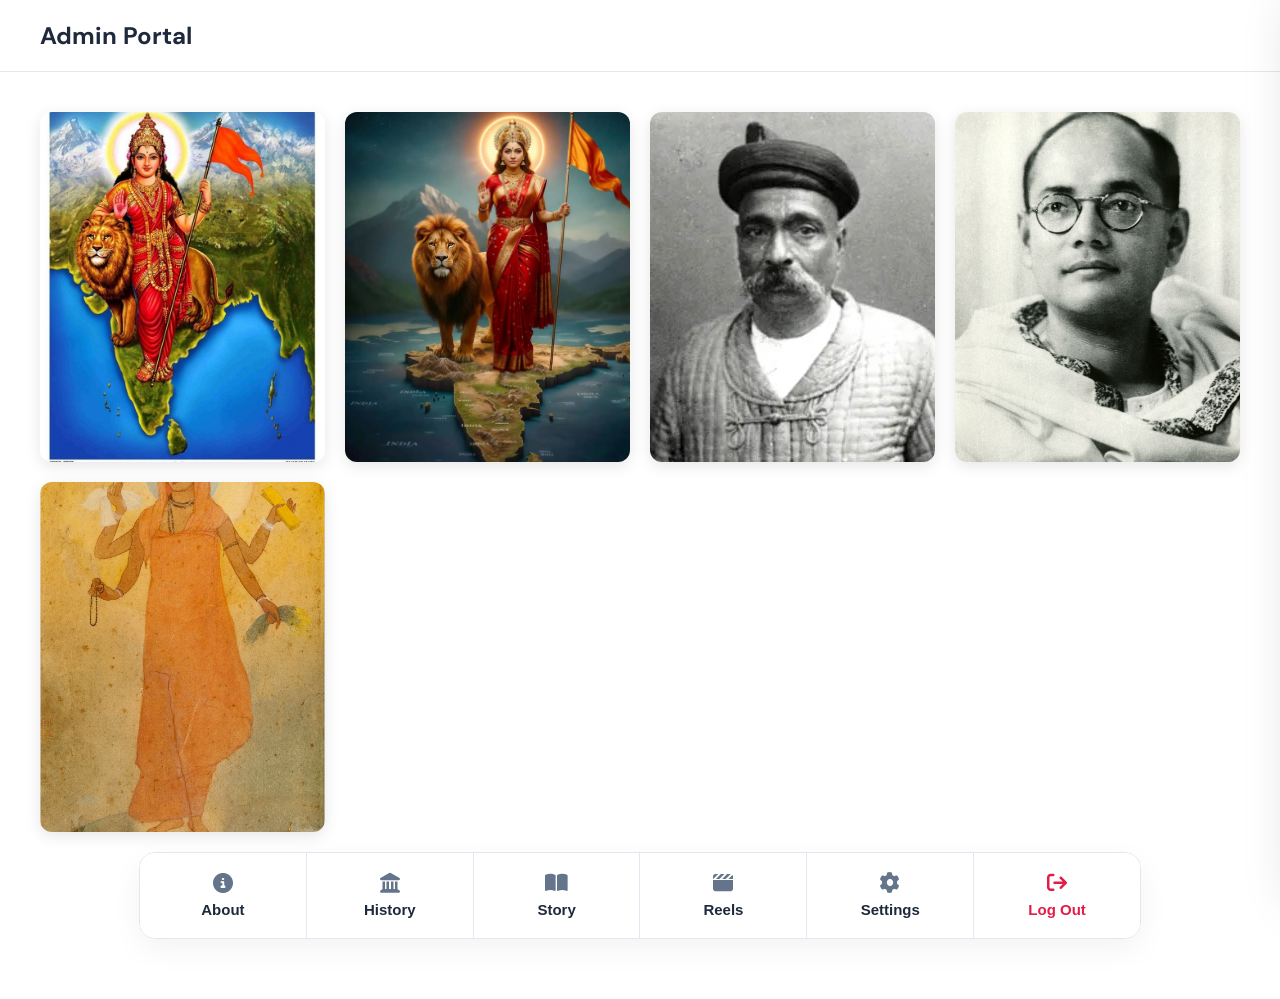
<file: templates/admin-dashboard.html>
﻿<!DOCTYPE html>
<html lang="en">
<head>
    <meta charset="UTF-8">
    <meta name="viewport" content="width=device-width, initial-scale=1.0">
    <title>Admin Dashboard</title>
    <link href="https://fonts.googleapis.com/css2?family=DM+Sans:wght@400;500;700&display=swap" rel="stylesheet">
    <link rel="stylesheet" href="https://cdnjs.cloudflare.com/ajax/libs/font-awesome/6.4.0/css/all.min.css">
    <style>
body {
            margin: 0;
            padding: 0;
            font-family: 'DM Sans', sans-serif;
            background-color: #cbd5e1;
            color: #1e293b;
            min-height: 100vh;
            overflow-x: hidden;
        }
        #app-wrapper {
            background-color: #ffffff;
            min-height: 100vh;
            display: flex;
            flex-direction: column;
            transition: transform 0.6s cubic-bezier(0.2, 0.8, 0.2, 1), border-radius 0.6s ease, opacity 0.6s ease;
            transform-origin: center left;
            position: relative;
            box-shadow: 0 0 50px rgba(0,0,0,0.1);
        }
        body.reels-active #app-wrapper {
            transform: scale(0.88) translateX(-2%);
            border-radius: 30px;
            pointer-events: none;
            opacity: 0.7;
        }
        
        #reels-panel {
            position: fixed;
            top: 0;
            right: -450px;
            width: 420px;
            height: 100vh;
            background: #ffffff;
            box-shadow: -15px 0 50px rgba(0,0,0,0.15);
            z-index: 2000;
            transition: right 0.6s cubic-bezier(0.2, 0.8, 0.2, 1);
            display: flex;
            flex-direction: column;
        }
        body.reels-active #reels-panel {
            right: 0;
        }
        .reels-header {
            padding: 24px 30px;
            border-bottom: 1px solid #e2e8f0;
            display: flex;
            justify-content: space-between;
            align-items: center;
        }
        .reels-header h3 {
            margin: 0;
            font-size: 22px;
        }
        .reels-header button {
            background: #f1f5f9;
            border: none;
            width: 40px; height: 40px;
            border-radius: 50%;
            font-size: 18px;
            cursor: pointer;
            color: #64748b;
            transition: background 0.2s;
        }
        .reels-header button:hover {
            background: #e2e8f0;
            color: #1e293b;
        }
        .reels-content {
            flex: 1;
            display: flex;
            flex-direction: column;
            align-items: center;
            justify-content: center;
            background: #f8fafc;
            color: #64748b;
            gap: 15px;
        }
        .reels-content i {
            font-size: 48px;
            color: #cbd5e1;
        }
        .header {
            padding: 20px 40px;
            border-bottom: 1px solid #e2e8f0;
        }
        .header h2 {
            margin: 0;
            font-size: 24px;
        }
        .gallery {
            display: grid;
            grid-template-columns: repeat(auto-fill, minmax(280px, 1fr));
            gap: 20px;
            padding: 40px 40px 20px 40px;
        }
        .gallery img {
            width: 100%;
            height: 350px;
            object-fit: cover;
            border-radius: 12px;
            box-shadow: 0 4px 15px rgba(0,0,0,0.1);
        }
        .action-bar-container {
            display: flex;
            justify-content: center;
            padding: 0 40px 60px;
        }
        .action-bar {
            display: flex;
            border: 1px solid #e2e8f0;
            border-radius: 16px;
            overflow: hidden;
            box-shadow: 0 10px 30px rgba(0,0,0,0.05);
            width: 100%;
            max-width: 1000px;
        }
        .action-bar button {
            flex: 1;
            padding: 20px 20px;
            border: none;
            background: #ffffff;
            border-right: 1px solid #e2e8f0;
            color: #1e293b;
            font-weight: 700;
            font-size: 15px;
            cursor: pointer;
            transition: all 0.2s;
            display: flex;
            flex-direction: column;
            align-items: center;
            justify-content: center;
            gap: 8px;
        }
        .action-bar button:last-child {
            border-right: none;
        }
        .action-bar button:hover {
            background: #f8fafc;
            transform: translateY(-2px);
        }
        .action-bar button.logout {
            color: #e11d48;
        }
        .action-bar i {
            font-size: 20px;
            color: #64748b;
        }
        .action-bar button:hover i {
            color: #1e293b;
        }
        .action-bar button.logout i {
            color: #e11d48;
        }

        
    </style>
</head>
<body>
    <div id="app-wrapper">
    <div class="header">
        <h2>Admin Portal</h2>
    </div>
    
    <div class="gallery">
        <img src="/static/images/bharatamata.jpg" alt="Bharata Mata">
        <img src="/static/images/bharatamata_lion.png" alt="Bharata Mata with Lion">
        <img src="/static/images/tilak.webp" alt="Tilak">
        <img src="/static/images/bose.jpg" alt="Bose">
        <img src="/static/images/tagore.jpg" alt="Tagore Bharata Mata">
    </div>

    <div class="action-bar-container">
        <div class="action-bar">
            <button onclick="alert('About section coming soon!')">
                <i class="fa-solid fa-circle-info"></i>
                About
            </button>
            <button onclick="alert('History section coming soon!')">
                <i class="fa-solid fa-landmark"></i>
                History
            </button>
            <button onclick="alert('Story section coming soon!')">
                <i class="fa-solid fa-book-open"></i>
                Story
            </button>
            <button onclick="toggleReels()">
                <i class="fa-solid fa-clapperboard"></i>
                Reels
            </button>
            <button onclick="alert('Settings coming soon!')">
                <i class="fa-solid fa-gear"></i>
                Settings
            </button>
            <button class="logout" onclick="window.location.href='/'">
                <i class="fa-solid fa-arrow-right-from-bracket"></i>
                Log Out
            </button>
        </div>
    </div>

    

    </div> <!-- end app-wrapper -->

    <!-- Reels Panel -->
    <div id="reels-panel">
        <div class="reels-header">
            <h3>Reels</h3>
            <button onclick="toggleReels()"><i class="fa-solid fa-xmark"></i></button>
        </div>
        <div class="reels-content">
            <i class="fa-solid fa-film"></i>
            <p>Reels Feed Coming Soon</p>
        </div>
    </div>
    <script>
function toggleReels() {
            document.body.classList.toggle('reels-active');
        }

        
    </script>
</body>
</html>
</file>
